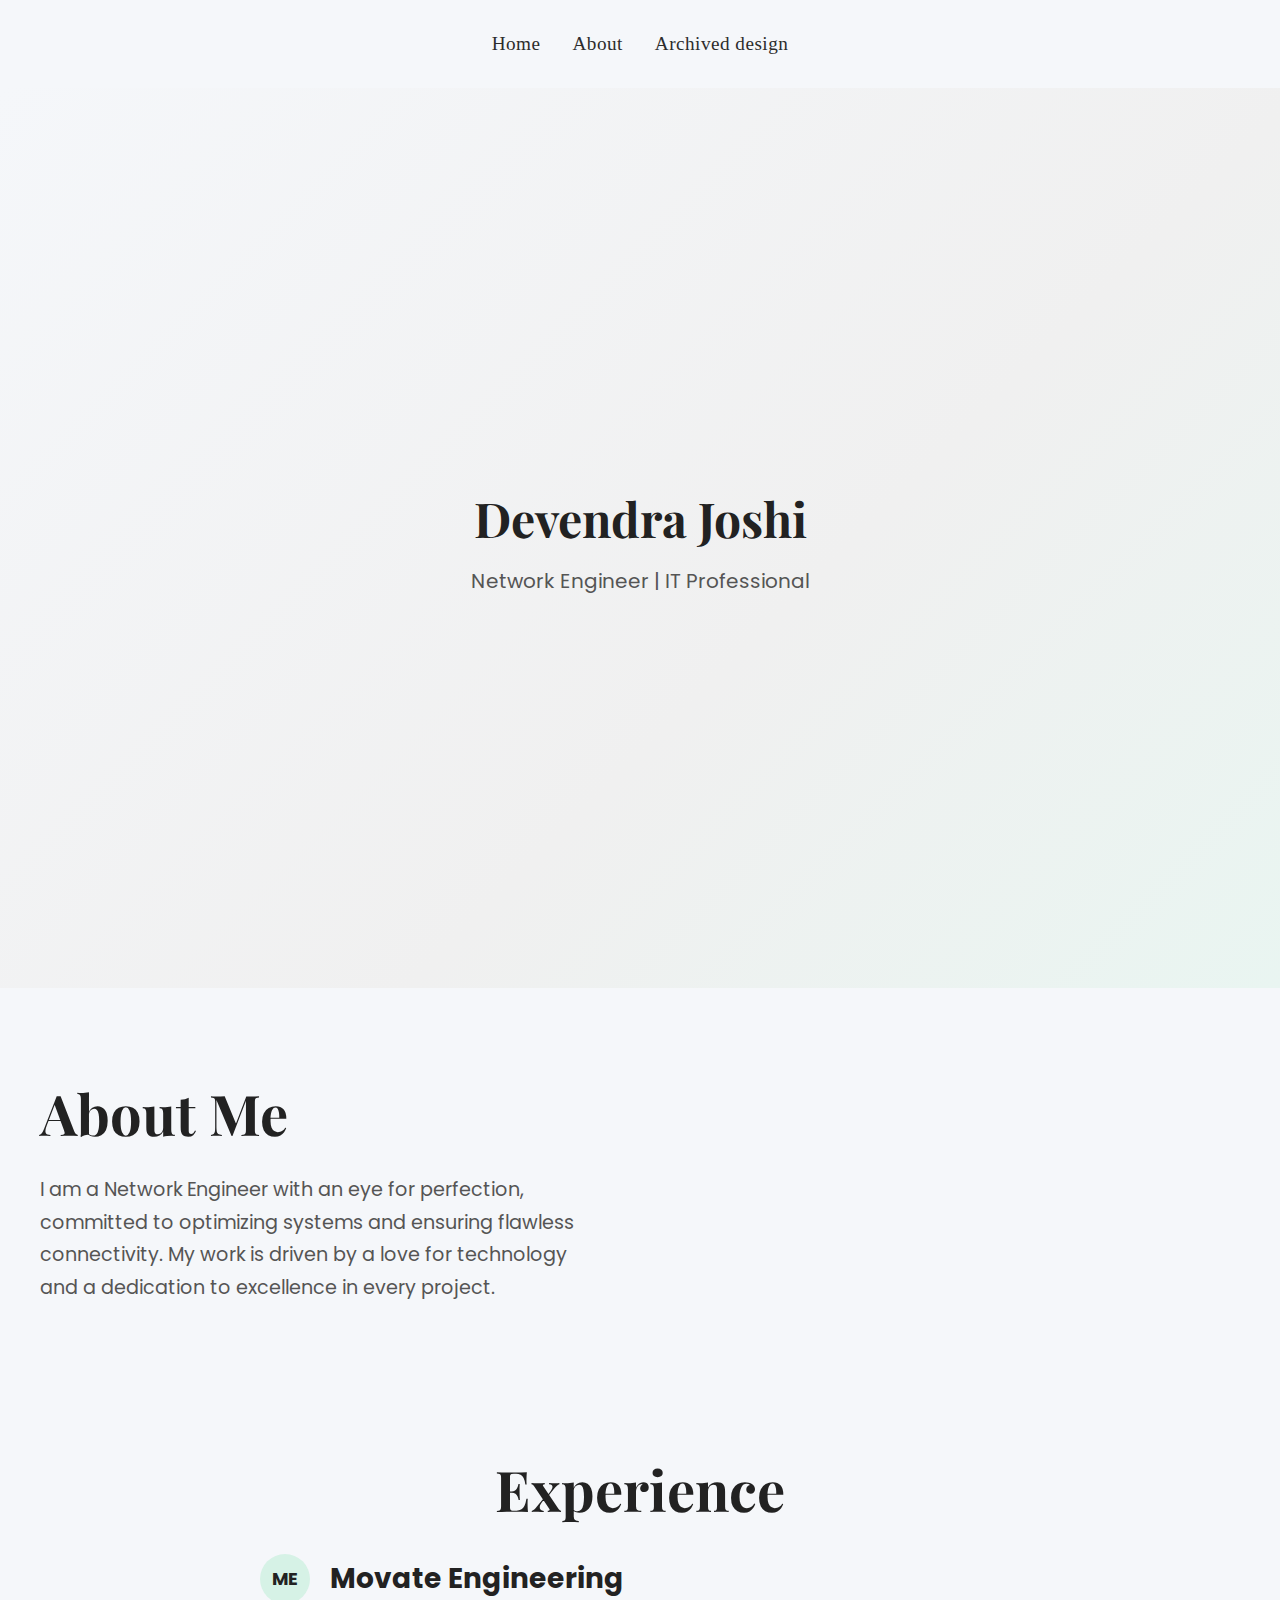
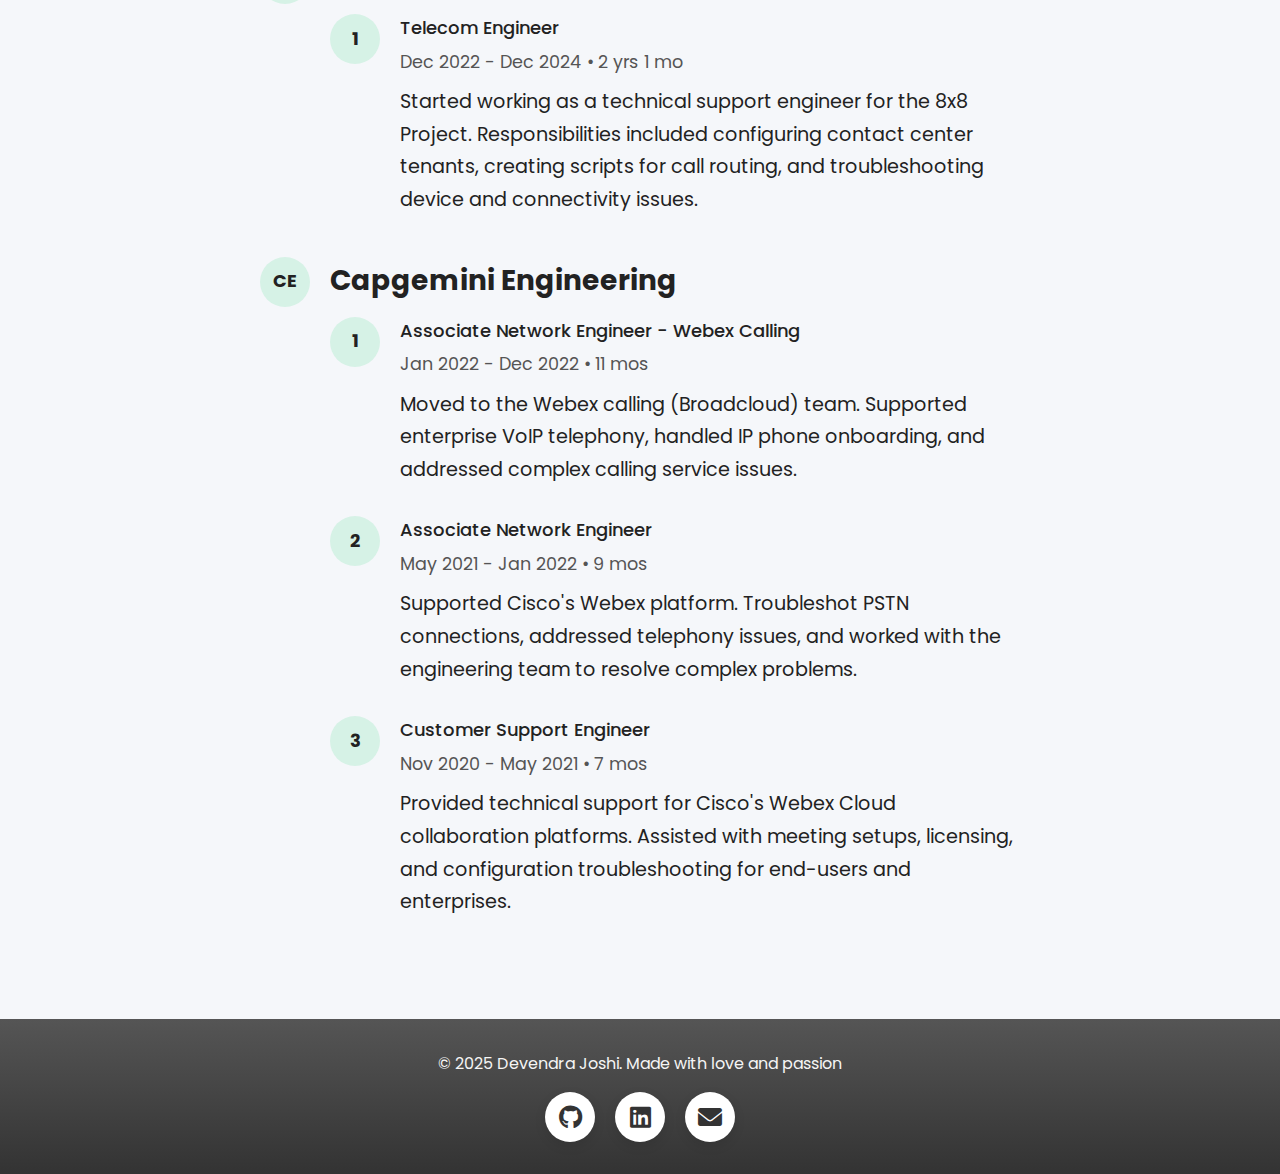
<file: index.html>
<!DOCTYPE html>
<html lang="en">

<head>
    <!-- All meta-tags  -->
    <meta charset="UTF-8">
    <meta name="viewport" content="width=device-width, initial-scale=1.0">
    <meta name="description" content="Portfolio of Your Name - Network Engineer & IT Professional.">
    <meta name="keywords" content="Network Engineer, IT Professional, Portfolio, Technology, Projects">
    <meta property="og:title" content="Devendra Joshi | Portfolio">
    <meta property="og:description" content="A network engineer with a passion for technology and innovation.">
    <meta property="og:url" content="https://devejosh.github.io">

    <!-- page title -->
    <title>Devendra Joshi | Portfolio</title>
    <!-- custom font import -->
    
    <link
        href="https://fonts.googleapis.com/css2?family=Poppins:wght@200;300;400;600&family=Playfair+Display:wght@400;700&display=swap"
        rel="stylesheet">
    <link href="https://cdnjs.cloudflare.com/ajax/libs/font-awesome/6.0.0/css/all.min.css" rel="stylesheet">


    <!-- Main css file -->
    <link rel="stylesheet" href="main.css">
    <!-- Mobile-Specific CSS File (only loaded on small screens) -->
    <link rel="stylesheet" href="mobile-assets/css/mobile.css" media="(max-width: 768px)">
</head>

<body>
    <header>
        <!-- navigation -->
        <nav>
            <div class="hamburger" id="hamburger-icon">
                <span class="bar"></span>
                <span class="bar"></span>
                <span class="bar"></span>
            </div>

            <ul class="nav-links">
                <li><a href="/">Home</a></li>
                <li><a href="#about">About</a></li>
                <li><a href="/archived-design/index-non-btsrtp.html">Archived design</a></li>
            </ul>
        </nav>

        <!-- Hero Section -->
        <section id="hero">
            <div class="hero-content">
                <h1>Devendra Joshi</h1>
                <p class="subtitle">Network Engineer | IT Professional</p>
            </div>
        </section>
    </header>

    <!-- About Section -->
    <section id="about" class="seContactction">
        <div class="about-content">
            <div class="text">
                <h2>About Me</h2>
                <p>I am a Network Engineer with an eye for perfection, committed to optimizing systems and ensuring
                    flawless connectivity. My work is driven by a love for technology and a dedication to excellence in
                    every project.</p>
            </div>
        </div>
    </section>

    <!-- experience section -->
    <div class="experience-container">
        <div class="experience-title">Experience</div>

        <div class="organization">
            <div class="organization-header">
                <div class="organization-icon">ME</div>
                <div class="organization-title">Movate Engineering</div>
            </div>
            <div class="organization-sub-items">
                <div class="experience-item">
                    <div class="experience-icon">1</div>
                    <div class="experience-details">
                        <div class="job-title">Telecom Engineer</div>
                        <div class="job-dates">Dec 2022 - Dec 2024 • 2 yrs 1 mo</div>
                        <div class="job-description">Started working as a technical support engineer for the 8x8
                            Project. Responsibilities included configuring contact center tenants, creating scripts for
                            call routing, and troubleshooting device and connectivity issues.</div>
                    </div>
                </div>
            </div>
        </div>

        <div class="organization">
            <div class="organization-header">
                <div class="organization-icon">CE</div>
                <div class="organization-title">Capgemini Engineering</div>
            </div>
            <div class="organization-sub-items">
                <div class="experience-item">
                    <div class="experience-icon">1</div>
                    <div class="experience-details">
                        <div class="job-title">Associate Network Engineer - Webex Calling</div>
                        <div class="job-dates">Jan 2022 - Dec 2022 • 11 mos</div>
                        <div class="job-description">Moved to the Webex calling (Broadcloud) team. Supported
                            enterprise
                            VoIP telephony, handled IP phone onboarding, and addressed complex calling service
                            issues.
                        </div>
                    </div>
                </div>

                <div class="experience-item">
                    <div class="experience-icon">2</div>
                    <div class="experience-details">
                        <div class="job-title">Associate Network Engineer</div>
                        <div class="job-dates">May 2021 - Jan 2022 • 9 mos</div>
                        <div class="job-description">Supported Cisco's Webex platform. Troubleshot PSTN connections,
                            addressed telephony issues, and worked with the engineering team to resolve complex
                            problems.</div>
                    </div>
                </div>

                <div class="experience-item">
                    <div class="experience-icon">3</div>
                    <div class="experience-details">
                        <div class="job-title">Customer Support Engineer</div>
                        <div class="job-dates">Nov 2020 - May 2021 • 7 mos</div>
                        <div class="job-description">Provided technical support for Cisco's Webex Cloud
                            collaboration
                            platforms. Assisted with meeting setups, licensing, and configuration troubleshooting
                            for
                            end-users and enterprises.</div>
                    </div>
                </div>
            </div>
        </div>
    </div>
    <footer>
        <div class="footer-content">
            <p>&copy; 2025 Devendra Joshi. Made with love and passion</p>
            <div class="social-links">
                <a href="https://github.com/devejosh" target="_blank" aria-label="GitHub">
                    <i class="fab fa-github"></i>
                </a>
                <a href="https://www.linkedin.com/in/your-linkedin" target="_blank" aria-label="LinkedIn">
                    <i class="fab fa-linkedin"></i>
                </a>
                <a href="mailto:your-email@example.com" target="_blank" aria-label="Email">
                    <i class="fas fa-envelope"></i>
                </a>
            </div>
        </div>
    </footer>

    <script src="scripts/app.js"></script> <!-- Optional script for animations or interactions -->
</body>

</html>
</file>
<file: main.css>
/* Global Reset */
* {
  box-sizing: border-box;
  margin: 0;
  padding: 0;
  font-family: inherit;
  -webkit-font-smoothing: antialiased;
  -moz-osx-smoothing: grayscale;
}

body {
  font-family: 'Poppins', -apple-system, BlinkMacSystemFont, 'Segoe-UI', Roboto, Helvetica, Arial, sans-serif; /* Adding multiple fonts for fallback  */
  background-color: var(--bg-color);
  color: var(--primary-text-color);
  line-height: 1.6;
  display: flex;
  flex-direction: column;
  justify-content: center;
  align-items: center;
  min-height: 100vh;
  margin: 0;
  overflow-x: hidden;
}

/* Color Palette using CSS Variables */
:root {
  --bg-color: #F5F7FA; /* Soft off-white background */
  --accent-color: #d6f2e6; /* Mint green */
  --primary-text-color: #222;
  --secondary-text-color: #555;
  --dark-footer-bg: #333; /* Dark background for footer */
  --footer-text-color: #f5f5f5;
  --border-radius: 8px; /* Global border radius */
  --shadow-color: rgba(0, 0, 0, 0.1);
  --hover-text-color:#d4af37;
  --nav-link-hover:#d4af37;
  --nav-link-color:#2c2c2c;
  --nav-background:#ffffff;
  --hero-gradient-start:#f0f0f0;
  --hero-gradient-end :#e9f5f1;
}
/* Header Styling */
header {
  width: 100%;
  position: relative;
  background-color: var(--bg-color);
}

nav {
  display: flex;
  justify-content: space-between;
  align-items: center;
  padding :1.8rem;
}

nav .logo {
  font-family: 'Playfair Display', serif;
  font-size: 2.7rem;
  color: var(--primary-text-color);
  margin: 0;
}

nav .nav-links {
  display:flex;
  list-style-type: none;
  flex-grow : 1;
  justify-content:center;
  gap: 3rem;
  margin: 0;
}

nav .nav-links li a {
  text-decoration: none;
  font-weight: 500;
  font-family: 'Merriweather', serif;
  font-size: 1.2rem;
  color : var(--nav-link-color);
  transition: color 0.3s ease,transfrom 0.3s ease, box-shadow 0.3s ease;
  padding-bottom:0.6rem;
  letter-spacing: 0.03rem;
  position: relative;
}

nav .nav-links li a:hover {
  color: var(--nav-link-color);
  border-bottom:3px solid var(--nav-link-hover);
  
}

nav .nav-links li a:link, nav .nav-links li a:visited{
  color : var(--nav-link-color)
}

/* Hamburger Menu */
.hamburger {
  display: none;
  flex-direction: column;
  gap: 4px;
  cursor: pointer;
}

.hamburger .bar {
  width: 25px;
  height: 3px;
  background-color: var(--primary-text-color);
}

/* Larger screens - Desktop Layout */
@media (min-width: 769px) {
  nav .nav-links {
    display: flex;
    gap: 2rem;
  }

  .hero-content h1 {
    font-size: 4rem;
  }

  .hero-content .subtitle {
    font-size: 1.5rem;
  }
}

/* Hero Section */
#hero {
  width: 100%;
  height: 100vh;
  display: flex;
  justify-content: center;
  align-items: center;
  background : linear-gradient(135deg, var(--bg-color) 0%, var(--hero-gradient-start) 60%, var(--hero-gradient-end) 100%);
  padding : 0 1rem;
  text-align: center;
  padding: 0 1rem;
}

.hero-content h1 {
  font-family: 'Playfair Display', serif;
  font-size: 3rem;
  color: var(--primary-text-color);
  margin: 0;
}

.hero-content .subtitle {
  font-family: 'Poppins', sans-serif;
  font-size: 1.25rem;
  color: var(--secondary-text-color);
  margin-top: 0.5rem;
}


/* About Section */
#about {
  padding: 5rem 2rem;
  display: flex;
  justify-content: center;
  align-items: center;
  width: 100%;
  text-align: left;
}

.about-content {
  display: flex;
  justify-content: space-between;
  align-items: center;
  gap: 3rem;
  max-width: 1200px;
  width: 100%;
}

.text {
  max-width: 600px;
  padding-right: 2rem; /* Padding to prevent text from touching the edges */
}

.text h2 {
  font-family: 'Playfair Display', serif;
  font-size: 3.5rem;
  margin-bottom: 1rem;
  color: var(--primary-text-color);
}

.text p {
  font-size: 1.2rem;
  color: var(--secondary-text-color);
  line-height:1.7;
}


/* Experience section */
.experience-container {
  width: 90%;
  max-width: 800px;
  margin: 40px auto;
  padding: 20px;
  background-color: var(--bg-color);
}

 .experience-title {
  font-family: 'Playfair Display', serif;
  font-size: 3.5rem;
  font-weight: 700;
  margin-bottom: 20px;
  color: var(--primary-text-color);
  text-align: center;
} 



.experience-item {
  display: flex;
  margin-bottom: 20px;
}

.experience-icon {
  width: 50px;
  height: 50px;
  background-color: var(--accent-color);
  border-radius: 50%;
  display: flex;
  align-items: center;
  justify-content: center;
  font-size: 18px;
  font-weight: 700;
  color: var(--primary-text-color);
  margin-right: 20px;
}

.experience-details {
  flex: 1;
}

.job-title {
  font-weight: 500;
  font-size: 18px;
  color: var(--primary-text-color);
  margin-bottom: 5px;
}

.company-name {
  font-size: 1.25rem;;
  color: var(--secondary-text-color);
  margin-bottom: 5px;
}

.job-dates {
  font-size: 1.1rem;
  color: var(--secondary-text-color);
  margin-bottom: 10px;
}

.job-description {
  line-height:1.7;
  font-size: 1.2rem;
  color: var(--primary-text-color);
  margin-bottom: 10px;
}

.skills {
  font-size: 1.1rem;
  color: var(--secondary-text-color);
  display: flex;
  align-items: center;
}

.skills svg {
  width: 16px;
  height: 16px;
  margin-right: 5px;
}

.organization {
  margin-bottom: 30px;
}

.organization > .organization-header {
  display: flex;
  align-items: center;
  margin-bottom: 10px;
}

.organization-icon {
  width: 50px;
  height: 50px;
  background-color: var(--accent-color);
  border-radius: 50%;
  display: flex;
  align-items: center;
  justify-content: center;
  font-size: 18px;
  font-weight: 700;
  color: var(--primary-text-color);
  margin-right: 20px;
}

.organization-title {
  font-weight: 700;
  font-size: 1.75rem;
}

.organization-sub-items {
  margin-left: 70px;
}

@media (max-width: 768px) {
  .experience-container {
      padding: 20px;
  }

  .experience-title {
      font-size: 1.5rem;
  }

  .job-title {
      font-size: 1.3rem;
  }
}


/* Projects Section */
#projects {
  background-color: var(--accent-color);
  padding: 5rem 2rem;
  text-align: center;
  width: 100%;
}

#projects h2 {
  font-family: 'Playfair Display', serif;
  font-size: 3rem;
  margin-bottom: 2rem;
  color: var(--primary-text-color);
}

.projects-container {
  display: grid;
  grid-template-columns: repeat(auto-fill, minmax(250px, 1fr));
  gap: 2rem;
  margin-top: 2rem;
  max-width: 1200px;
  width: 100%;
}

.project-card {
  background-color: #fff;
  padding: 1.5rem;
  border-radius: var(--border-radius);
  box-shadow: 0 4px 12px var(--shadow-color);
  transition: transform 0.3s ease, box-shadow 0.3s ease;
}

.project-card:hover {
  transform: translateY(-10px);
  box-shadow: 0 8px 24px var(--shadow-color);
}

.project-card h3 {
  font-family: 'Playfair Display', serif;
  font-size: 1.75rem;
  color: var(--primary-text-color);
  margin-bottom: 1rem;
}

.project-card p {
  font-size: 1rem;
  color: var(--secondary-text-color);
}



/* Footer */
footer {
  background: linear-gradient(to top, #333, #555); /* Gradient effect for footer */
  padding: 2rem;
  text-align: center;
  width: 100%;
}

.footer-content {
  display: flex;
  flex-direction: column;
  align-items: center;
  gap: 1rem;
}

.footer-content p {
  font-size: 1rem;
  color: var(--footer-text-color, #fff); /* Default to white if variable not set */
}

.social-links {
  display: flex;
  justify-content: center;
  gap: 1.25rem;
}

.social-links a {
  display: flex;
  text-decoration:none;
  justify-content: center;
  align-items: center;
  width: 50px; /* Slightly larger for better visibility */
  height: 50px;
  background-color: #fff;
  border-radius: 50%;
  box-shadow: 0px 4px 12px var(--shadow-color, rgba(0, 0, 0, 0.2));
  transition: transform 0.3s ease, box-shadow 0.3s ease, background-color 0.3s ease;
}

.social-links a:hover{
  transform: translateY(-3px);
  background-color: #e9f5f1; /* Soft mint background on hover */
}

.social-links a i {
  font-size: 24px;
  color: #333; /* Icon color */
  transition: color 0.3s ease;
}

.social-links a:hover i {
  color: #0073e6; /* Highlight color for icons on hover */
}
</file>
<file: mobile-assets/css/mobile.css>
/* Global Reset for Mobile */
*,
*::before,
*::after {
  box-sizing: border-box;
  margin: 0;
  padding: 0;
  font-family: inherit;
  -webkit-font-smoothing: antialiased;
  -moz-osx-smoothing: grayscale;
}

body {
  font-family: 'Poppins', sans-serif;
  background-color: var(--bg-color);
  color: var(--primary-text-color);
  line-height: 1.6;
  margin: 0;
  overflow-x: hidden;
  padding: 0;
  display: flex;
  flex-direction: column;
  justify-content: center;
  align-items: center;
  min-height: 100vh;
}

/* Header Styles */
nav {
  padding: 1rem; /* Reduced padding for smaller screens */
}

nav .logo {
  font-size: 2rem; /* Reduce logo size for mobile */
}

nav .nav-links {
  display: none; /* Hide default links, show hamburger instead */
}

.hamburger {
  display: flex; /* Make hamburger visible on mobile */
}

.hamburger .bar {
  background-color: var(--primary-text-color);
  width: 25px;
  height: 3px;
}

/* Hero Section */
#hero {
  height: 60vh; /* Reduced height for hero section on mobile */
  padding: 0 1rem;
  text-align: center;
}

.hero-content h1 {
  font-size: 2.5rem; /* Reduce font size for h1 */
}

.hero-content .subtitle {
  font-size: 1.1rem; /* Adjust subtitle font size */
}

/* About Section */
#about {
  padding: 3rem 1rem; /* Less padding for mobile devices */
  text-align: center;
}

.about-content {
  flex-direction: column; /* Stack items vertically for mobile */
  gap: 2rem; /* Adjust gap between items */
}

.text {
  padding-right: 0; /* Remove extra padding */
}

.text h2 {
  font-size: 2.5rem; /* Reduced heading size for mobile */
}

.text p {
  font-size: 1rem; /* Adjust text size for better readability on smaller screens */
}

/* Experience Section */
.experience-container {
  width: 90%;
  margin: auto;
}

.experience-title {
  font-size: 2.5rem; /* Reduced font size for the title */
  margin-bottom:2rem;
}

.experience-item {
  flex-direction: column; /* Stack icon and text vertically */
  align-items: center;
}

.experience-icon {
  display: none; /* We do not want the icons displayed on small screens */
}

.experience-details {
  text-align: center; /* Center-align text for mobile */
}

/* Mobile specific modifications for experience section */
.organization {
  margin-top:1rem;
  display: flex;
  flex-direction: column;
}

.organization > .organization-header {
  display: flex;
  align-items: center;
  flex-direction: column;
  text-align: center;
}

.organization-sub-items {
  margin: 1.2rem auto;
  text-align: center;
}

/* Consolidate job details styles */
.company-name,
.job-dates,
.job-description,
.job-title {
  font-size: 1rem; /* Adjust font size */
  text-align: center; /* Align text to center */
  margin-bottom: 8px;
}

.job-title {
  font-size: 1.2rem;
  font-weight: bold;
}

.job-description {
  margin: 1rem auto;
}

/* Projects Section */
#projects {
  padding: 3rem 1rem; /* Reduced padding */
}

.projects-container {
  grid-template-columns: 1fr; /* Stacked project cards for mobile */
  gap: 1.5rem;
}

.project-card {
  padding: 1rem; /* Reduced padding for mobile */
}

.project-card h3 {
  font-size: 1.5rem; /* Reduced heading size */
}

.project-card p {
  font-size: 0.9rem; /* Adjust text size */
}

/* Footer */
footer {
  padding: 1.5rem;
  text-align: center;
}

.social-links {
  gap: 1.21rem;
}

.social-links a {
  width: 40px; /* Reduced icon size */
  height: 40px;
}

.social-links a i {
  font-size: 20px; /* Smaller icon size */
}
</file>
